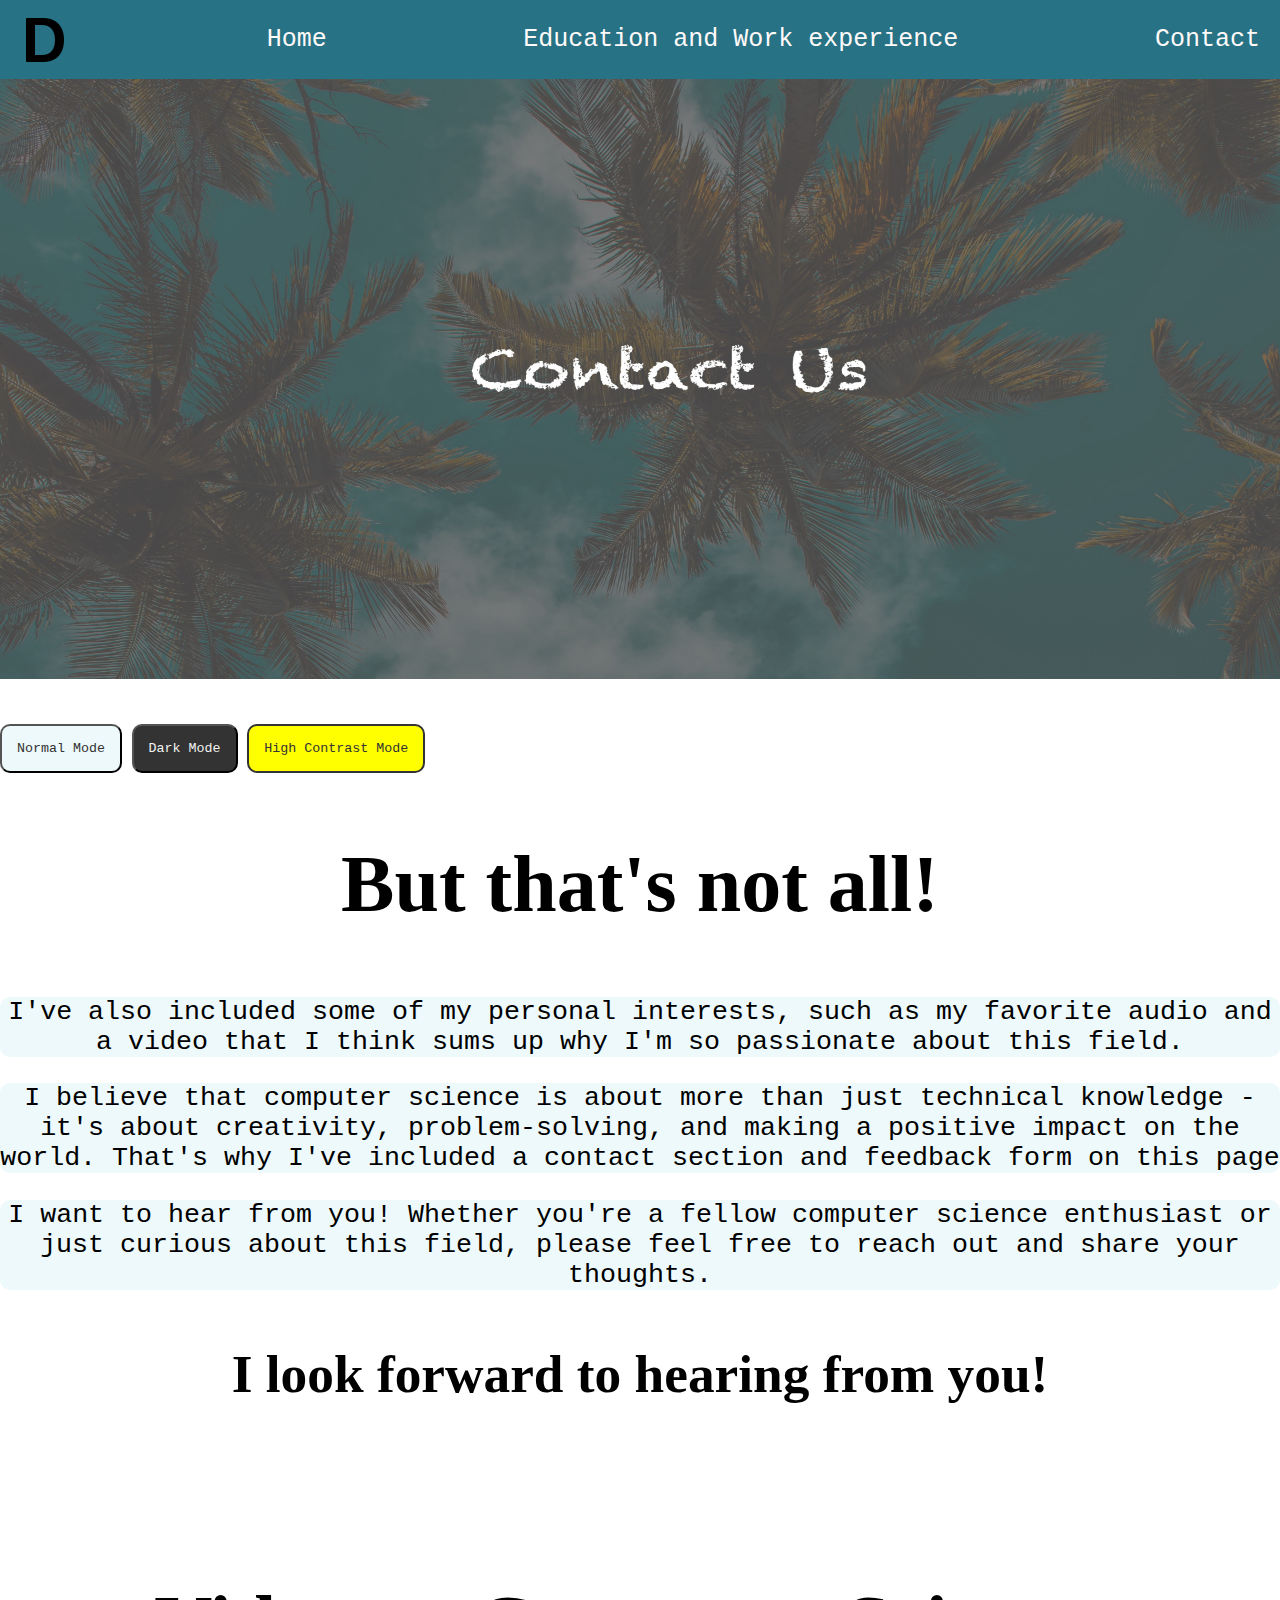
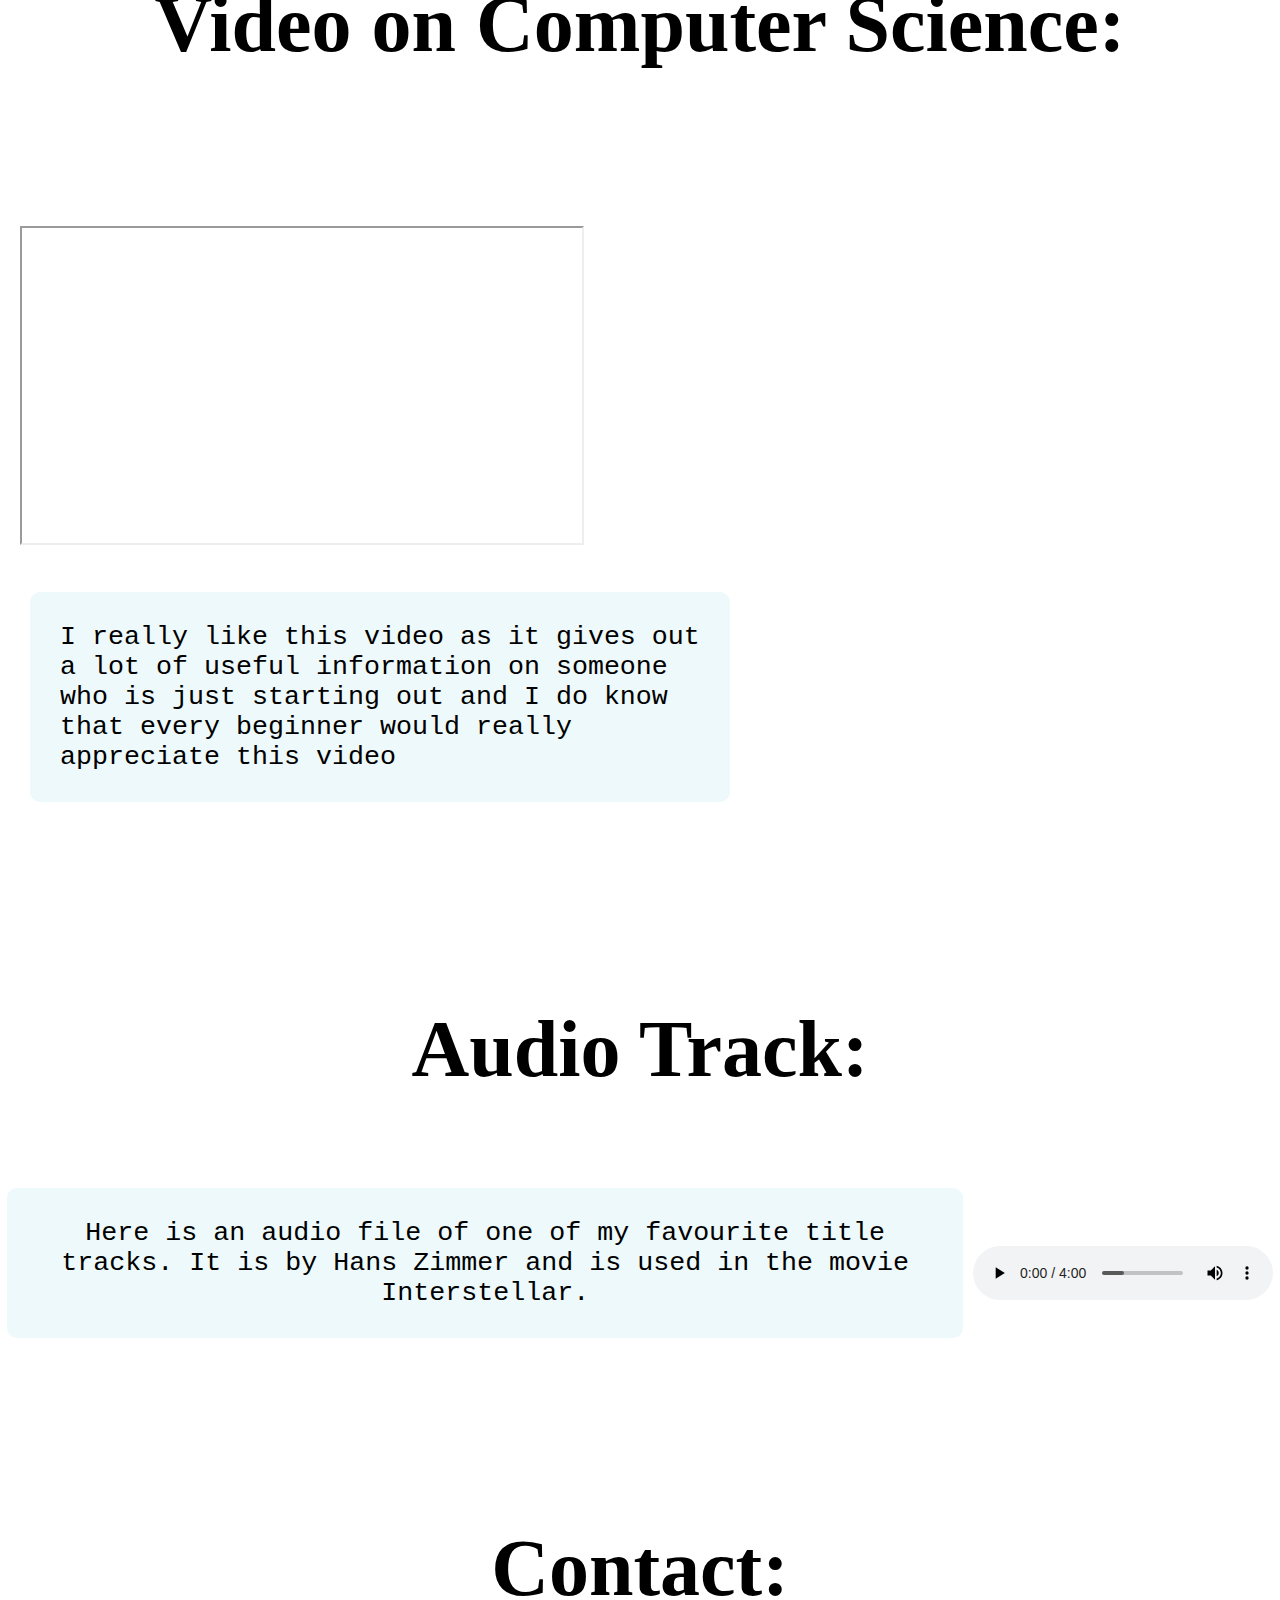
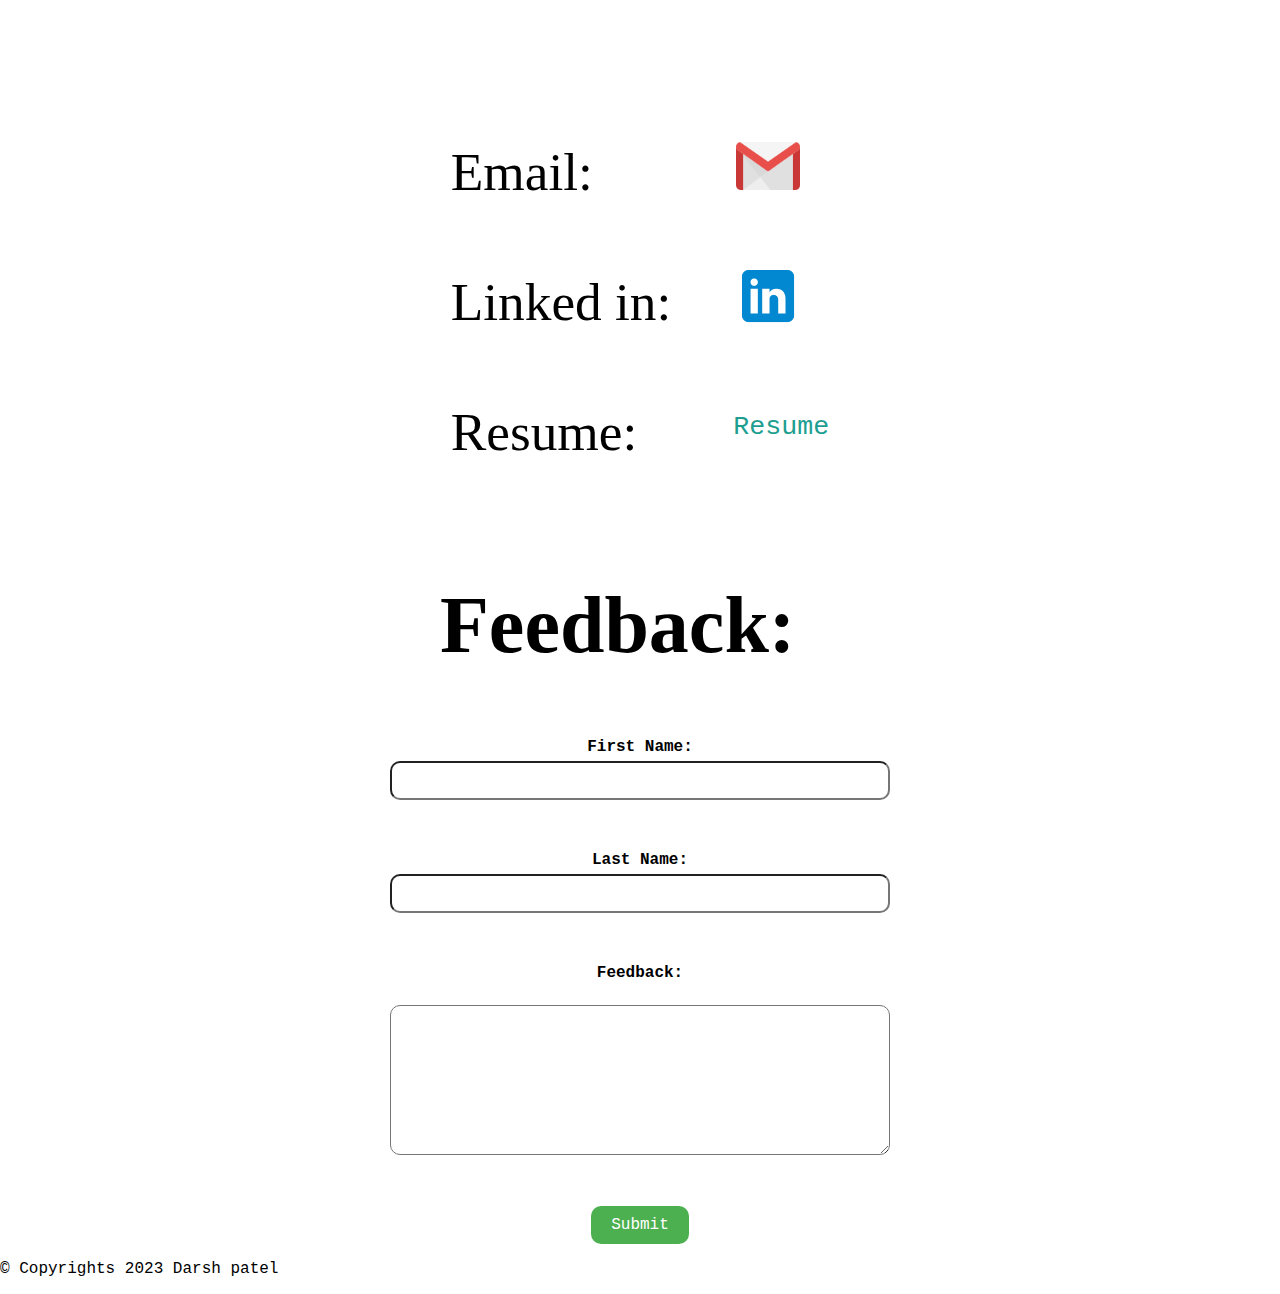
<file: ContactMe.html>
<!DOCTYPE html>
<html lang="en">
  <head>
    <!--Head Block- Here we set up the title and include a fav icon for the website, explained in detail in the ReadMe file.-->
    <meta charset="UTF-8">
    <title>Contact Me</title>
    <link rel="icon" type="image/x-icon" href="Favicon1.png">
    <!--attaching the css style sheet.-->
    <link rel="stylesheet" href="styles1.css">
  </head>
  <body>
    <header class="wallpaperP3">
      <!--In the header field, we include the wallpaper for this particular webpage and set appropriate dimensions-->
      <nav class="menu">
        <img src="menuFavicon.png" alt="Logo" width="50" height="50">
        <ul>
          <li><a href="index.html">Home</a></li>
        </ul>

        <ul>
          <li>
            <a href="Education_WorkExp.html"
              >Education and Work experience</a>

          </li>
        </ul>
        <ul>
          <li>
            <a href="ContactMe.html">Contact</a>
          </li>
        </ul>
      </nav>

      <img class="photoP3"
        src="palm_trees.jpeg"
        alt="Contact us picture"
      >
    </header>
    <div class="color-buttons">
      <button id="normal-mode">Normal Mode</button>
      <button id="dark-mode">Dark Mode</button>
      <button id="high-contrast-mode">High Contrast Mode</button>
    </div>
    <div id="mainP3">
      
      <!--In the main block I have included my side bar, the text to be added on th website,an audio file as well as a Video embedded in the webpage on Computer Science.
                I also have included a Contact me section with an external link and an image link in the form of a table and a form for feedback. More info in readme file.-->

      <div class="textP3">
        <!--This container contains all the text to be included on the webpage.-->
        <h2 id="greetingP3">But that's not all!</h2>

        <p>
          I've also included some of my personal interests, such as my favorite
          audio and a video that I think sums up why I'm so passionate about
          this field.
        </p>

        <p>
          I believe that computer science is about more than just technical
          knowledge - it's about creativity, problem-solving, and making a
          positive impact on the world. That's why I've included a contact
          section and feedback form on this page
        </p>

        <p>
          I want to hear from you! Whether you're a fellow computer science
          enthusiast or just curious about this field, please feel free to reach
          out and share your thoughts.
        </p>

        <h3>I look forward to hearing from you!</h3>
        <br>
        <br>
        <br>
      </div>

      <div class="youtubevideo">
        <!--This container contains the video embedded from youtube and a text explanation.-->
        <h2>Video on Computer Science:</h2>
        <br>
        <br>
        <iframe
          width="560"
          height="315"
          src="https://www.youtube.com/embed/k9WqpQp8VSU"
          title="YouTube video player"
          allow="accelerometer; autoplay; clipboard-write; encrypted-media; gyroscope; picture-in-picture; web-share"
          allowfullscreen
        >
        </iframe>
        <p class="videotext">
          I really like this video as it gives out a lot of useful information
          on someone who is just starting out and I do know that every beginner
          would really appreciate this video
        </p>
      </div>
      <div class="audiofile">
        <!--This container includes the audio track with control options and some added text.-->
        <br>
        <br>
        <h2>Audio Track:</h2>

        <p class="audiotext">
          Here is an audio file of one of my favourite title tracks.
          It is by Hans Zimmer and is used in the movie Interstellar.
        </p>
        <audio controls>
          <source src="InterstellarAudioFile.mp3">
        </audio>
        <br>
        <br>
      </div>

      <div class="contactme">
        <!--This container includes the contact me section included as a table for a clean look. Table includes links to specific contact methods and a image file-->
        <h2>Contact:</h2>

        <table class="contactmetable">
          <tr>
            <td class="emailcontact">Email:</td>

            <td>
              <a href="mailto:pateldarsh4941@egmail.com"
                ><img
                  src="gmailIcon.png"
                  alt="Gmail icon"
                  width="70"
                  height="70"
              ></a>
            </td>
          </tr>
          <tr>
            <td class="linkedincontact">Linked in:</td>

            <td>
              <a href="https://linkedin.com/in/dp7700"
                ><img
                  src="linkedinicon.png"
                  alt="Linked in Icon"
                  width="70"
                  height="70"
               ></a>
            </td>
          </tr>
          <tr>
            <td class="resume">Resume:</td>
            <td><a href="resume.jpg">Resume</a></td>
          </tr>
        </table>
      </div>
      <div class="feedbackform">
        <!--This container contains a feedback form for users. The form takes user's first name, last name and feedback.-->
        <h2>Feedback:</h2>
        <form class="form">
          <label for="first-name" class="firstname">First Name:</label>
          <input type="text" id="first-name" name="first-name"><br><br>

          <label for="last-name" class="lastname">Last Name:</label>
          <input type="text" id="last-name" name="last-name"><br><br>

          <label for="feedback" class="feedback">Feedback:</label><br>
          <textarea id="feedback" name="feedback" maxlength="5000"></textarea
          ><br><br>

          <input type="submit" value="Submit" class="submit">
        </form>
      </div>
    </div>
    <footer class="footerp3">
      <p>&copy; Copyrights 2023 Darsh patel</p>
    </footer>
    <script src="javaScript1.js"></script>
  </body>
</html>
</file>
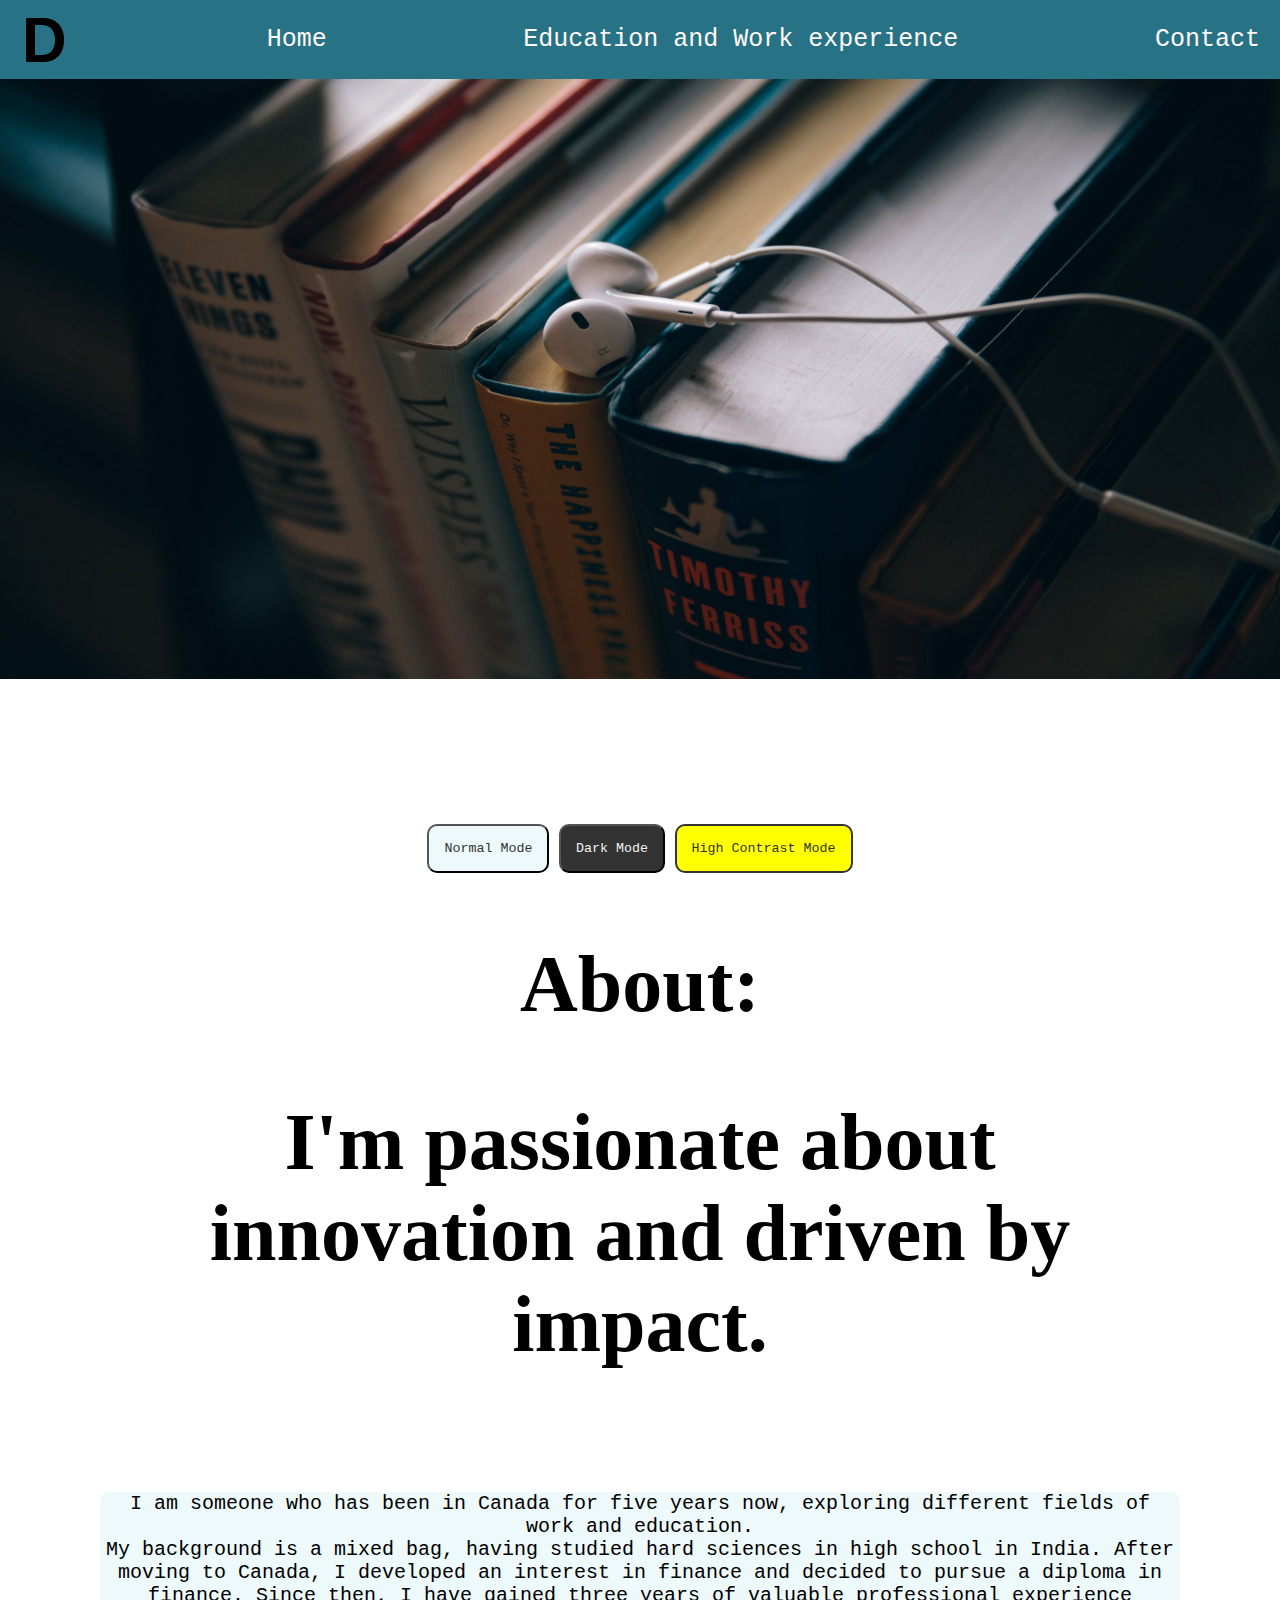
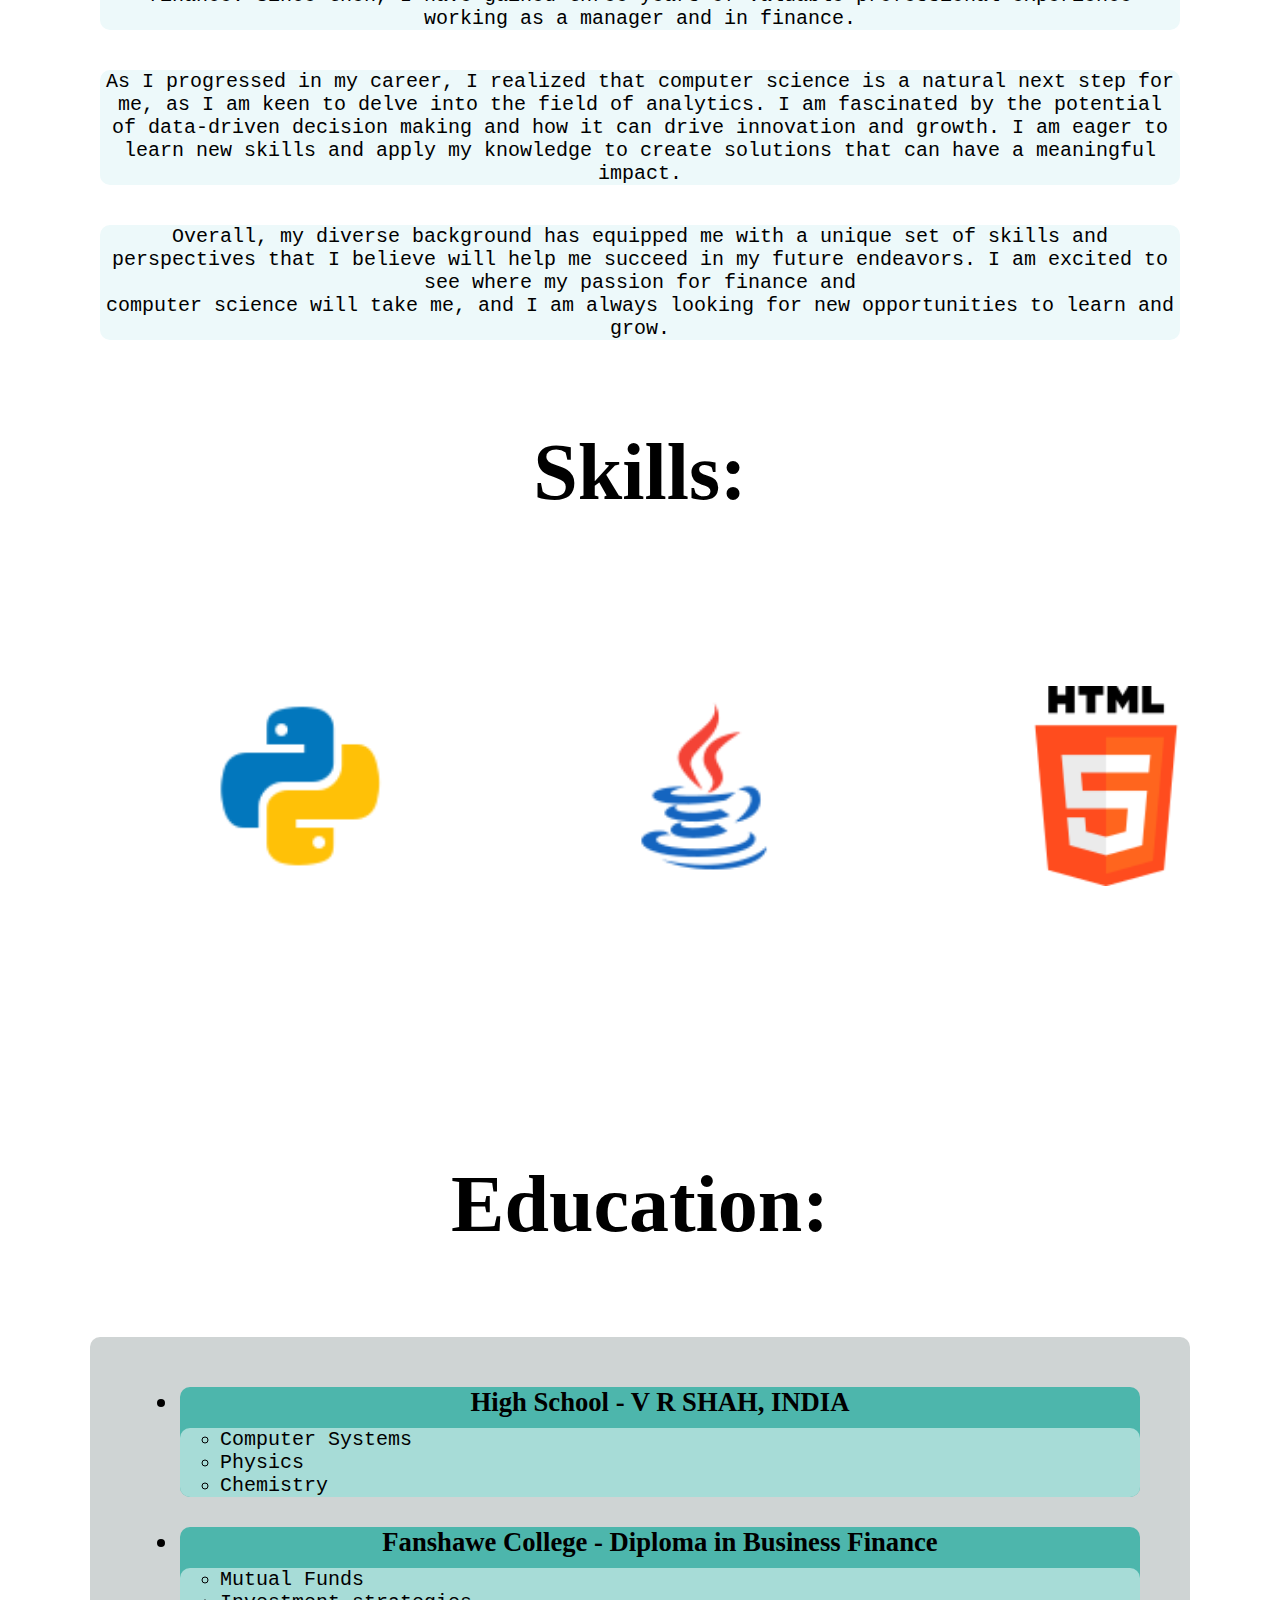
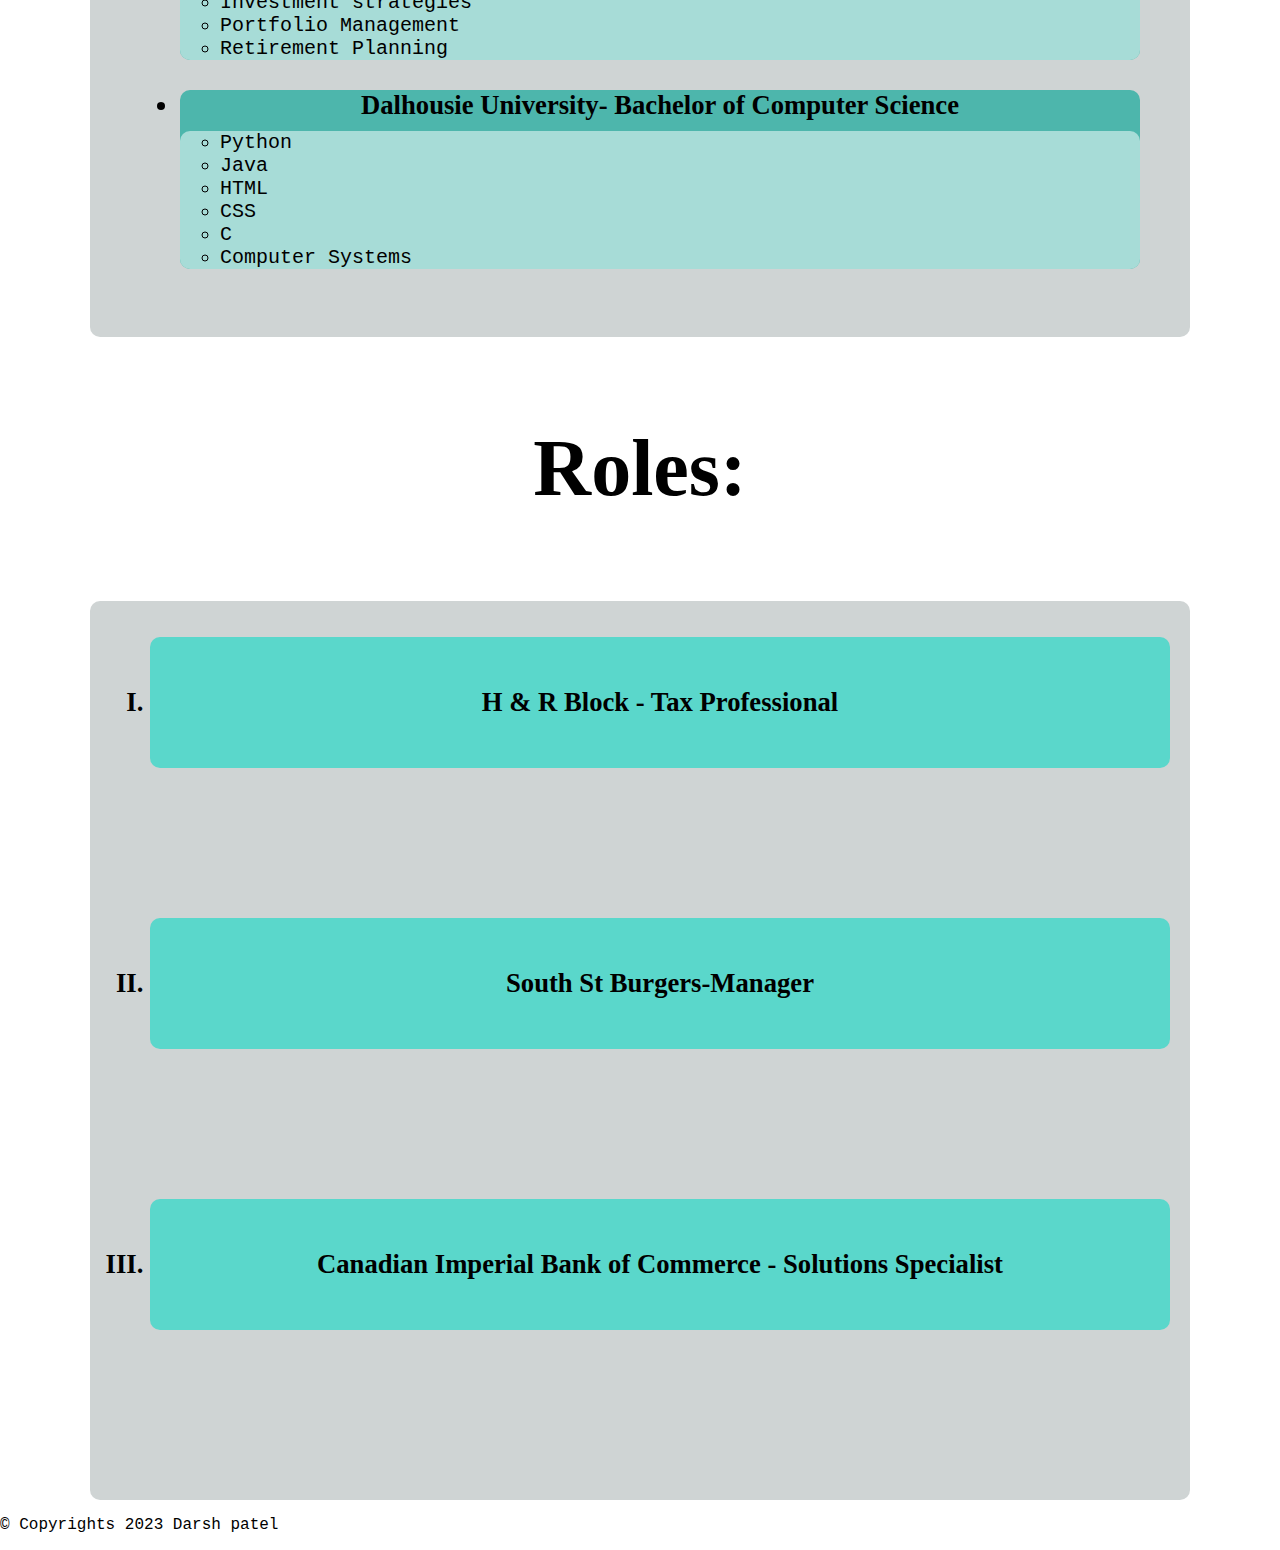
<file: Education_WorkExp.html>
<!DOCTYPE html>
<html lang="en">
  <head>
    <!--Head Block- Here we set up the title and include a fav icon for the website, explained in detail in the ReadMe file.-->
    <meta charset="UTF-8">
    <title>Education_WorkExp</title>
    <link rel="icon" type="image/x-icon" href="Favicon1.png">
    <!--attaching the css style sheet.-->
    <link rel="stylesheet" href="styles1.css">
  </head>
  <body>
    <header class="wallpaperP2">
      <!--In the header field, we include the wallpaper for this particular webpage and set appropriate dimensions-->
      <nav class="menu">
        <img src="menuFavicon.png" alt="Logo" width="50" height="50">
        <ul>
          <li><a href="index.html">Home</a></li>
        </ul>

        <ul>
          <li>
            <a href="Education_WorkExp.html"
              >Education and Work experience</a>
          </li>
        </ul>
        <ul>
          <li>
            <a href="ContactMe.html">Contact</a>
          </li>
        </ul>
      </nav>

      <img class="photoP2"
        src="educationwallpaper.jpeg"
        alt=" Books Wallpaper"
      >
    </header>

    <div class="firsthalfpagep2">
      <!--In this container we have 3 specific items. we have the side bar, skills section(including a table) and the text for the webpage-->
      <div class="skills">
        <div class="color-buttons">
          <button id="normal-mode">Normal Mode</button>
          <button id="dark-mode">Dark Mode</button>
          <button id="high-contrast-mode">High Contrast Mode</button>
        </div>
        <!--This container includes the text part of the webpage and also the skills table which displays pictures.-->
        <h2 class="aboutme">About:</h2>
        <h2 class="titleP2">
          I'm passionate about innovation and driven by impact.
        </h2>
        <br>
        <br>

        <div class="textP2">
          <p class="para1P2">
            I am someone who has been in Canada for five years now, exploring
            different fields of work and education.<br>
            My background is a mixed bag, having studied hard sciences in high
            school in India. After moving to Canada,
            I developed an interest in finance and decided to pursue a diploma
            in finance. Since then, I have gained
            three years of valuable professional experience working as a manager
            and in finance.
          </p>
          <br>

          <p class="para2P2">
            As I progressed in my career, I realized that computer science is a
            natural next step for me,
            as I am keen to delve into the field of analytics. I am fascinated
            by the potential of data-driven
            decision making and how it can drive innovation and growth. I am
            eager to learn new skills and apply
            my knowledge to create solutions that can have a meaningful impact.
          </p>
          <br>

          <p class="para3P2">
            Overall, my diverse background has equipped me with a unique set of
            skills and perspectives that I believe
            will help me succeed in my future endeavors. I am excited to see
            where my passion for finance and<br>
            computer science will take me, and I am always looking for new
            opportunities to learn and grow.
          </p>
        </div>

        <h2 class="skillstitle">Skills:</h2>
        <!--Table containing 3 images. I have place all 3 images in the same row so they appea next to eachother-->

        <table class="skillstable">
          <tr>
            <td>
              <img
                src="pythonIcon.png"
                alt="Python symbol"
                width="200"
                height="200"
              >
            </td>
            <td>
              <img
                src="javaIcon.png"
                alt="Java symbol"
                width="200"
                height="200"
              >
            </td>
            <td>
              <img
                src="htmlIcon.png"
                alt="html symbol"
                width="200"
                height="200"
              >
            </td>
          </tr>
        </table>
      </div>
    </div>
    <div id="mainsectionp2">
      <!--In the Main Block I have included my education background in the form of an unordered Nested list and my work experience as
                an ordered list and used  GRID to align them. More information in the readme File.-->

      <h2 class="educationtitle">Education:</h2>

      <div class="education">
        <ul class="educationlist">
          <li class="highschool">
            High School - V R SHAH, INDIA
            <ul class="highschoolsubjects">
              <li>Computer Systems</li>
              <li>Physics</li>
              <li>Chemistry</li>
            </ul>
          </li>
          <li class="fanshawe">
            Fanshawe College - Diploma in Business Finance
            <ul class="clgsubjects">
              <li>Mutual Funds</li>
              <li>Investment strategies</li>
              <li>Portfolio Management</li>
              <li>Retirement Planning</li>
            </ul>
          </li>
          <li class="dal">
            Dalhousie University- Bachelor of Computer Science
            <ul class="dalsubjects">
              <li>Python</li>
              <li>Java</li>
              <li>HTML</li>
              <li>CSS</li>
              <li>C</li>
              <li>Computer Systems</li>
            </ul>
          </li>
        </ul>
        <br>
      </div>
      <h2 class="rolestitle">Roles:</h2>
      <div class="workexp">
        <ol type="I">
          <li class="workexp1">H & R Block - Tax Professional</li>
          <li class="workexp2">South St Burgers-Manager</li>
          <li class="workexp3">
            Canadian Imperial Bank of Commerce - Solutions Specialist
          </li>
        </ol>
      </div>
    </div>
    <!--footer for page 2.-->
    <footer class="footerp2">
      <!--The footer block just contains the copyrights information for my website.-->
      <p>&copy; Copyrights 2023 Darsh patel</p>
    </footer>
    <script src="javaScript1.js"></script>
  </body>
</html>
</file>
<file: styles1.css>
/*Setting up a univeral selector to set the font for the website*/
* {
  font-family: "Courier New", Courier, monospace;
}
/* setting margin to 0 so there is no space between the content and the page.*/
body {
  margin: 0px;
}
.menu {
  /* we are using a flexbox */
  display: flex;
  justify-content: space-between;
  align-items: center;
  background-color: #277284;
  color: rgb(255, 252, 252);

  padding: 0 20px;
  font-size: 25px;
  
}
/* as the menu is a list, we have to set ul to in the menu as flex too*/
.menu > ul {
  /*list style so that there are no bullet points showing up*/
  list-style: none;
  display: flex;
}
/* setting up the links inside the list to be of color white*/
li > a {
  color: rgb(255, 250, 250);
  /*to avoid underlining*/
  text-decoration: none;
}
/* pseudo selector for hovering. when we hover over menu bar links, they turn orange*/
.menu a:hover {
  color: orange;
}

/* styles for the normal button */
#normal-mode {
  background-color: #edf9fa;
  color: #333;
  padding: 15px;
  border-radius: 10px;
  align-items: center;
}

/* styles for the dark mode button */
#dark-mode {
  background-color: #333;
  color: #f2f2f2;
  padding: 15px;
  border-radius: 10px;
  align-items: center;
}

/* styles for the high contrast button */
#high-contrast-mode {
  background-color: yellow;
  color: #333;
  border: 2px solid #333;
  padding: 15px;
  border-radius: 10px;
  align-items: center;
}

/* 
**
**
        HOME PAGE
**
**
*/

/*setting up margin,padding and border for the wallpaper*/
.wallpaperP1 img {
  border-style: none;
  margin-bottom: 30px;
  padding-bottom: 10px;
  width: 100%;
  height: 600px;
}

/* alining all the text and the video to the center of the page.*/
#mainsectionp1 {
  text-align: center;
}

/* Greeting in fantasy text with a larger font size */
#mainsectionp1 > #greetingP1 {
  font-family: fantasy;
  font-size: 60pt;
}
/* Introduction video title in fantasy font and a bigger font size.*/
#introduction  {
  font-family: fantasy;
  font-size: 60pt;
}

/*Setting up the text for the webpage with a  font size along with a background color for the section.
 with border radius to round off the edges.*/
.text {
  font-size: 20pt;
  background-color: #edf9fa;
  border-radius: 10px;
  display: inline-block;
}

.gallery {
  display: flex;
  flex-wrap: wrap;
  justify-content: space-around;
  margin: 50px;
}

.gallery img {
  width: 450px;
  height: 400px;
  margin: 20px;
}

.gallery .column:hover {
  background-color: #f2f2f2;
}

.gallery .row{
  display: flex;
  flex-direction: row;
}

 #photoGalleryTitle {
  font-family: fantasy;
  font-size: 60pt;
}

#hidePhotosButton{
  background-color: lightgray;
  text-align: center;
  text-decoration: none;
  padding: 10px;
  border-radius: 10px;

}
#time-button{
  background-color: #d3d3d3;
  text-align: center;
  text-decoration: none;
  padding: 10px;
  border-radius: 10px;
}

/*Tablet view */
@media only screen and (max-width: 1200px) {
  .menu {
    font-size: 18px;
    height: 70px;
    padding: 0 10px;
  
    width: 100%;
  }


  .menu a {
    padding: 10px;
  }

  #mainsectionp1 > #greetingP1 {
    font-size: 40pt;
    float: left;
    margin-left: 20px;
    margin-top: 120px;
    width: 40%;
  }

  #introduction {
    font-size: 40pt;
    float: left;
    margin-top: 120px;
    width: 50%;
   
    
  }

  .text {
    font-size: 12pt;
    margin-right: 15px;
    margin-top: 50px;
    margin-bottom: 100px;
    width: 50%;
  }

  video {
   float: right;
    width: 40%;
    margin-right: 40px;

    
  }

  .button {
    padding: 10px 20px;
  }

  .homepageFooter{
    position: relative;
    bottom: 0;
    width: 100%;
    text-align: left;
 
  }
  #normal-mode {
   
    margin: 10px;
    padding: 5px;
   
  }
  
  #dark-mode {
 
    margin: 10px;
    padding: 5px;
  }
  
  #high-contrast-mode {
  
    margin: 10px;
    padding: 5px;
  }
  .gallery {
    display: flex;
    flex-wrap: wrap;
    justify-content: space-around;
    margin: 50px;
    margin-top: 200px;
  }
  
  .gallery img {
    width: 400px;
    height: 300px;
    margin: 10px;
  }

  .gallery .row{
    display: flex;
    flex-direction: column;
  }

  #photoGalleryTitle {
    font-family: fantasy;
    font-size: 40pt;
    margin-top: 500px;

  }

}
/*Mobile view*/
@media (max-width: 840px) {
 

  .menu img {
    margin: 20px 0;
  }
  .menu ul {
    margin: 0;
    padding: 0;
    text-align: left;
    position: relative;
    
    
  }
  .menu li {
    margin: 10px ;
    background-color: black;
    border-radius: 10px;
    display: block;

  }

  
  /* set the color pallet buttons to appear vertically */
  .color-buttons {
    display: flex;
    flex-direction: column;
  }
  
  /* set the greeting, text box, and video to appear vertically */
  #mainsectionp1 {
    display: flex;
    flex-direction: column;
    align-items: center;
    justify-content: center;
    padding: 20px;
  }
  
  /* adjust the size of the wallpaper image */
  .wallpaperP1 img {
    width: 100%;
  }

  .text{
    width: 90%;
  }

  video{
    width: 70%;
    margin-left: 20px;
  }
}
.homepageFooter{
  position: relative;
}




/*
**
        EDUCATION AND WORK HISTORY - PAGE 2
**
**
*/

/*setting up margin,border and padding for the wallpaper*/
.wallpaperP2 .photoP2 {
  border-style: none;
  margin-bottom: 30px;
  padding-bottom: 10px;
  width: 100%;
  height: 600px;
}
/*setting up a sidebar with background color,padding, font size, specific width and 
  border radius for rounded corners.*/

/* setting up a grid for education and work exp sections with 1 column*/
#mainsectionp2 {
  display: grid;
  grid-template-columns: 1100px;
  grid-gap: 20px;
  justify-content: space-evenly;
}

/*alining the title to the center.*/
#mainsectionp2 > h2 {
  text-align: center;
  font-size: 60pt;
}

/* Styling the education section */
.education {
  padding: 20px;
  border-radius: 10px;
  background-color: #cfd4d4;
}

/* Styling the work experience section */
.workexp {
  background-color: #cfd4d4;
  padding: 20px;
  border-radius: 10px;
}

.skills,
.skillstable td {
  /*so that the images show up in the center of thw webpage.*/
  padding: 100px;
}
.skillstable {
  align-items: center;
}
/* the background will change upon hovering over the contents of the table*/
.skillstable td:hover {
  background-color: #ebebeb;
  border-radius: 10px;
}
/*setting up the font size, font and postion of the title*/
.skills > h2 {
  font-size: 60pt;
  font-family: fantasy;
  text-align: center;
}
/*This is a title statement so seperate from rest of the text*/
.skills h3 {
  font-family: fantasy;
  color: #6b8778;
  font-size: 30px;
}

/*alining all the text to the center.*/
.skills {
  text-align: center;
}
/*setting up sepecific font sizes for the 3 text paragraphs.*/
.para1P2,
.para2P2,
.para3P2 {
  font-size: 20px;
}

.para1P2, .para2P2, .para3P2{
  display: inline-block;
  background-color: #edf9fa;
  border-radius: 10px;
}
/*setting up a font size and font type for the title*/
#mainsectionp2 > h2 {
  font-size: 60pt;
  font-family: fantasy;
}

.educationlist > .highschool,
.educationlist > .fanshawe,
.educationlist > .dal {
  /*adding styles to the main titles of the lists*/
  font-family: fantasy;
  font-weight: bold;
  color: black;
  font-size: 20pt;
  background-color: #4db6ac;
  border-radius: 10px;
  text-align: center;
  margin: 30px;
}
.highschool > .highschoolsubjects,
.fanshawe > .clgsubjects,
.dal > .dalsubjects {
  /* adding styles to the sub lists of the main list*/
  font-size: 15pt;
  color: black;
  background-color: #a7dcd7;
  border-radius: 10px;
  text-align: left;
  margin-top: 10px;
  font-weight: normal;
}

/*Adding styles to all elements of the ordered list*/
.workexp1,
.workexp2,
.workexp3 {
  font-family: fantasy;
  font-weight: bold;
  color: black;
  font-size: 20pt;
  background-color: #5ad7cb;
  border-radius: 10px;
  text-align: center;
  margin-bottom: 150px;
  padding: 50px;
}

/*Tablet mode*/
@media only screen and (max-width: 1200px) {
  .menu {
    font-size: 18px;
    height: 70px;
    padding: 0 10px;
    position: fixed;
    width: 100%;
  }
  .textP2{
    font-size: 10pt;
    width: 60%;
    margin-top: 50px;
    margin-bottom: 100px;
    float: left;
    height: 1000px;
   

  }

  .textP2, .skillstable {
    width: 50%;
  }

  .skillstable {
    width: 50%;
  }
  
  .skillstable td {
    display: block;
    width: 100%;
    padding: 10px;
    margin-bottom: 20px;
   
   
  }
  
  #mainsectionp2 {
    display: grid;
    grid-template-columns: 100% 100%;
    grid-gap: 50px;
   margin-left: 200px;
    margin-top: 200px;
    width: 50%;

    }
    #mainsectionp2 > h2 {
      font-size: 40pt;
      font-family: fantasy;
      margin-top: 200px;
      margin-left: 0px;
    }
  }
  .color-buttons > #normal-mode{
    align-items: center;
   
  }

  /*Mobile view*/
@media only screen and (max-width: 840px) {

  .textP2{
    font-size: 15pt;
    width: 90%;
    margin-top: 50px;
    margin-bottom: 200px;
  
    height: 1500px;
   

  }

  .skillstable td {
    display: block;
    width: 100%;
    text-align: center;
    margin-left: 100px;
    
  }
  

  .skillstable img {
    width: 90%;
    height: 90%;
   
  }

   .skillstitle {
    font-size: 40pt;
    font-family: fantasy;
  
 
  }#mainsectionp2 {
    display: grid;
    grid-template-columns: 100%;
    grid-gap: 20px;
    justify-content: space-evenly;
    width: 90%;
    margin-left: 10px;
    
  }
  }

  /* add some spacing between the cells */

/*
**
**
        CONTACT ME - PAGE 3
 **
 **
 */

 
/*setting the wallpaper with border,padding and margin.*/
.wallpaperP3 .photoP3 {
  border-style: none;
  margin-bottom: 30px;
  padding-bottom: 10px;
  width: 100%;
  height: 600px;
}
/*setting up the font size for the text and alining them to the center*/
#greetingP3 ~ p {
  font-size: 20pt;
  text-align: center;
}
/*setting up the background color for the text and rounding off the edges.*/
.textP3 p {
  background-color: #edf9fa;
  border-radius: 10px;
}
/*Setting specific font size and font type for the title.*/
.textP3 > h2 {
  font-size: 60pt;
  font-family: fantasy;
  text-align: center;
}
/*setting up sepcific font size and type for the ending note of the text*/
.textP3 > h3 {
  font-size: 40pt;
  font-family: fantasy;
  text-align: center;
}
/*floating the youtube video to the left and setting a margin*/
iframe {
  float: left;
  margin: 20px;
}
/*setting up specific font size and type for the title.*/
.youtubevideo > h2 {
  font-size: 60pt;
  font-family: fantasy;
  text-align: center;
  margin-bottom: 100px;
}

/*styling the text beside the youtube video*/
.youtubevideo > .videotext {
  width: 50%;
  background-color: #edf9fa;
  display: inline-block;
  font-size: 20pt;
  border-radius: 10px;
  margin-bottom: 100px;
  margin-left: 30px;
  padding: 30px;
}
/*setting up specific font size and type for the title.*/
.audiofile > h2 {
  font-size: 60pt;
  font-family: fantasy;
  text-align: center;
}
/*alining the container*/
.audiofile {
  text-align: center;
}

/*styling the text beside the audio file*/
h2 + .audiotext {
  background-color: #edf9fa;
  display: inline-block;
  font-size: 20pt;
  padding: 30px;
  text-align: center;
  margin-bottom: 100px;
  border-radius: 10px;
  width: 70%;
}
/*setting up specific font size and type for the title.*/
.contactme > h2 {
  font-family: fantasy;
  font-size: 60pt;
  text-align: center;
}
/*styling the table entries of the table */
[class="emailcontact"],
[class="linkedincontact"],
[class="resume"] {
  font-size: 40pt;
  font-family: fantasy;
  display: inline-block;
  margin-top: 10px;
  margin-right: 10px;
}
/*setting up a margin and spacing between borders for the table*/
.contactmetable {
  margin: 0 auto;
  border-spacing: 50px;
}
/*rounding off the edges of the background color.*/
.contactmetable tr {
  border-radius: 10px;
}
/*the background color change when we hover over the table contents*/
.contactmetable tr:hover {
  background-color: #ebebeb;
  border-radius: 10px;
}
/*styling the image link for resume*/
.contactmetable a {
  color: #1d9e91;
  font-size: 20pt;
  text-decoration: none;
}
/*setting up specific font size and type for the title.*/
.feedbackform {
  max-width: 500px;
  margin: 0 auto;
}

.form {
  display: flex;
  flex-direction: column;
  align-items: center; /* center the form */
}

.firstname,
.lastname,
.feedback {
  font-weight: bold;
  text-align: left; /* align the labels to the left */
  margin-bottom: 5px; /* add some space between the labels and the inputs */
}

input[type="text"],
textarea {
  width: 100%; /* make the inputs fill their parent container */
  max-width: 700px; /* set a maximum width to prevent the inputs from becoming too wide */
  padding: 10px; /* add some padding to make the inputs more readable */
  margin-bottom: 15px; /* add some space between the inputs */
  box-sizing: border-box; /* include padding and border in the width of the inputs */
  border-radius: 10px;
}

textarea{
  height: 150px;
}

.submit {
  background-color: #4CAF50;
  color: white;
  border: none;
  padding: 10px 20px;
  text-align: center;
  text-decoration: none;
  font-size: 16px;
  margin-top: 20px;
  cursor: pointer;
  width: auto; 
  display: block; 
  margin: 0 auto; 
  border-radius: 10px;
}

.feedbackform h2{
  font-family: fantasy;
  font-size: 60pt;
  margin-left: 50px;

}

/*Tablet view*/
@media only screen and (max-width: 1200px) {

  

  #mainP3 .color-buttons{
  margin-left: 530px;
  margin-top: 10px;
  width: 50%;
 

}

.textP3 #greetingP3{
 
  float: left;
  margin-left: 50px;

  
}

.textP3 p{
  float: left;
  width: 60%;
  margin-bottom: 10px;
}

.textP3 h3{
  float: right;
  width:30%;
  margin-top: -300px;
  margin-right: 50px;
  font-size: 40pt;
  
  
}

.youtubevideo h2{
  float: left;
  width: 50%;
  font-size: 40pt;
  margin-top: 200px;
}

iframe{
  margin-top: 100px;
  width: 40%;
}

.youtubevideo .videotext{
  width: 80%;
  margin-left: 100px;
  padding-bottom: 70px;
  text-align: center;
}

.audiofile h2{
  float: left;
  font-size: 40pt;
  width: 30%;
}

 .audiofile .audiotext{
  width: 50%;
 
}

audio{
  width: 50%;
  margin-bottom: 200px;
}

.contactme{
  width: 40%;
  float: left;
}
.contactmetable td{
  font-size: 30pt;
  float: left;
  margin-right: 50px;
  
}

.form{
  width: 50%;
  float: right;
  margin-left: 70px;

}
.feedbackform{
  float: right;
  margin-right: 150px;
}
  

.feedbackform h2{
  
  float: right;
  width: 50%;
}

.page3Footer{
  position: fixed;
  bottom: 0;
  width: 100%;
  text-align: left;
 

}



/*Mobile view*/

@media only screen and (max-width: 840px){

#normal-mode, #dark-mode, #high-contrast-mode{
  width: 50%;
  margin-left: 100px;
}

  .textP3 p{
  width: 90%;
  text-align: center;
  font-size: 14pt;
  margin-left: 10px;
  }

  #greetingP3 {
    font-size: 40pt;
  }

  .textP3 h3{
    font-size: 40pt;
    margin-top: 100px;
    width: 80%;

  }

  .youtubevideo h2{
    font-size: 40pt;
    width: 100%;
    margin-bottom: 10px;
    margin-top: 100px;
   
  }

  iframe{
    width: 90%;
  }

 .youtubevideo .videotext{
  width: 80%;
  margin-left: 10px;


}

.audiofile h2{
  font-size: 40pt;
  width: 70%;
  margin-left: 60px;

}
.contactme h2{
  font-size: 40pt;
  width: 70%;
  margin-left: 100px;
}

.contactme{
  width: 90%;
}
.contactmetable{
  width: 80%;
  margin-left: 100px;
}

.contactmetable td{
  font-size: 30pt;
  margin-left: 30px;

}
.feedbackform h2{
  font-size: 40pt;
    width: 80%;

}
.form{
  width: 90%;
  margin-left: 50px;
 
}
.feedbackform{
  margin-left: 50px;
}






}


}
</file>
